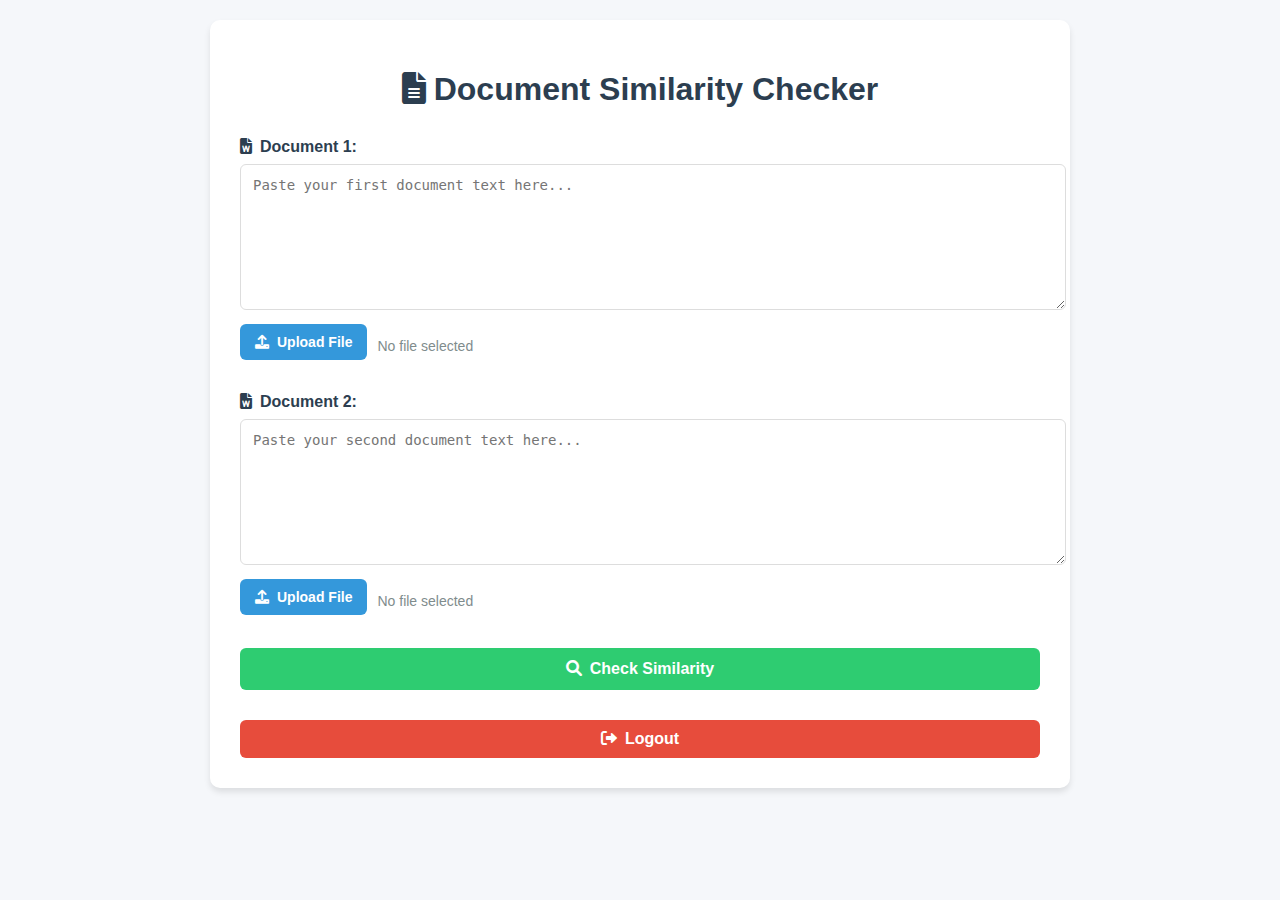
<file: plag/templates/check.html>
<!DOCTYPE html>
<html lang="en">
<head>
    <meta charset="UTF-8">
    <meta name="viewport" content="width=device-width, initial-scale=1.0">
    <title>Document Similarity Checker</title>
    <link rel="stylesheet" href="https://cdnjs.cloudflare.com/ajax/libs/font-awesome/6.0.0/css/all.min.css">
    <style>
        body {
            font-family: 'Segoe UI', Tahoma, Geneva, Verdana, sans-serif;
            background-color: #f5f7fa;
            margin: 0;
            padding: 20px;
            color: #333;
        }
        .container {
            max-width: 800px;
            margin: 0 auto;
            background: white;
            padding: 30px;
            border-radius: 10px;
            box-shadow: 0 4px 6px rgba(0, 0, 0, 0.1);
        }
        h1 {
            text-align: center;
            color: #2c3e50;
            margin-bottom: 30px;
        }
        .input-section {
            margin-bottom: 25px;
        }
        label {
            display: block;
            margin-bottom: 8px;
            font-weight: 600;
            color: #2c3e50;
        }
        textarea {
            width: 100%;
            padding: 12px;
            border: 1px solid #ddd;
            border-radius: 6px;
            min-height: 120px;
            resize: vertical;
            font-size: 14px;
            transition: border 0.3s;
        }
        textarea:focus {
            border-color: #3498db;
            outline: none;
        }
        .file-upload-container {
            margin-top: 10px;
            display: flex;
            align-items: center;
            flex-wrap: wrap;
        }
        .file-upload-label {
            display: inline-block;
            padding: 10px 15px;
            background: #3498db;
            color: white;
            border-radius: 6px;
            cursor: pointer;
            font-size: 14px;
            transition: background 0.3s;
        }
        .file-upload-label:hover {
            background: #2980b9;
        }
        input[type="file"] {
            display: none;
        }
        .file-name {
            margin-left: 10px;
            font-size: 14px;
            color: #7f8c8d;
        }
        button[type="submit"] {
            display: block;
            width: 100%;
            padding: 12px;
            background: #2ecc71;
            color: white;
            border: none;
            border-radius: 6px;
            font-size: 16px;
            font-weight: 600;
            cursor: pointer;
            margin-top: 20px;
            transition: background 0.3s;
        }
        button[type="submit"]:hover {
            background: #27ae60;
        }
        #result {
            margin-top: 30px;
            padding: 20px;
            background: #f8f9fa;
            border-radius: 8px;
            display: none;
        }
        .result-header {
            font-size: 20px;
            font-weight: 600;
            margin-bottom: 15px;
            color: #2c3e50;
        }
        .similarity-score {
            font-size: 28px;
            font-weight: 700;
            margin: 15px 0;
            display: flex;
            align-items: center;
            justify-content: center;
        }
        .progress-container {
            width: 100%;
            height: 20px;
            background: #ecf0f1;
            border-radius: 10px;
            margin: 20px 0;
            overflow: hidden;
        }
        .progress-bar {
            height: 100%;
            border-radius: 10px;
            background: linear-gradient(90deg, #2ecc71, #3498db);
            width: 0%;
            transition: width 0.5s ease-in-out;
        }
        .verdict {
            font-size: 22px;
            font-weight: 700;
            text-align: center;
            margin: 20px 0;
            padding: 10px;
            border-radius: 6px;
        }
        .plagiarized {
            background-color: #ffebee;
            color: #e74c3c;
        }
        .not-plagiarized {
            background-color: #e8f5e9;
            color: #27ae60;
        }
        .details {
            margin-top: 20px;
        }
        .detail-row {
            display: flex;
            justify-content: space-between;
            margin-bottom: 8px;
            padding-bottom: 8px;
            border-bottom: 1px solid #eee;
        }
        .detail-label {
            font-weight: 600;
            color: #7f8c8d;
        }
        .detail-value {
            font-weight: 500;
        }
        .logout-btn {
            display: block;
            text-align: center;
            margin-top: 30px;
            padding: 10px;
            background: #e74c3c;
            color: white;
            text-decoration: none;
            border-radius: 6px;
            font-weight: 600;
            transition: background 0.3s;
        }
        .logout-btn:hover {
            background: #c0392b;
        }
        .icon {
            margin-right: 8px;
        }
        .remove-btn {
            color: #e74c3c;
            cursor: pointer;
            margin-left: 10px;
            display: none;
        }
    </style>
</head>
<body>
    <div class="container">
        <h1><i class="fas fa-file-alt icon"></i>Document Similarity Checker</h1>
        
        <form id="similarityForm" enctype="multipart/form-data">
            <div class="input-section">
                <label for="doc1"><i class="fas fa-file-word icon"></i>Document 1:</label>
                <textarea id="doc1" name="doc1" placeholder="Paste your first document text here..."></textarea>
                <div class="file-upload-container">
                    <label class="file-upload-label">
                        <i class="fas fa-upload icon"></i>Upload File
                        <input type="file" id="file1" name="file1" accept=".txt,.pdf,.doc,.docx">
                    </label>
                    <span id="file1-name" class="file-name">No file selected</span>
                    <span id="file1-remove" class="remove-btn">Remove</span>
                </div>
            </div>
            
            <div class="input-section">
                <label for="doc2"><i class="fas fa-file-word icon"></i>Document 2:</label>
                <textarea id="doc2" name="doc2" placeholder="Paste your second document text here..."></textarea>
                <div class="file-upload-container">
                    <label class="file-upload-label">
                        <i class="fas fa-upload icon"></i>Upload File
                        <input type="file" id="file2" name="file2" accept=".txt,.pdf,.doc,.docx">
                    </label>
                    <span id="file2-name" class="file-name">No file selected</span>
                    <span id="file2-remove" class="remove-btn">Remove</span>
                </div>
            </div>
            
            <button type="submit"><i class="fas fa-search icon"></i>Check Similarity</button>
        </form>
        
        <div id="result">
            <div class="result-header"><i class="fas fa-chart-bar icon"></i>Results</div>
            <div class="similarity-score">
                Similarity: <span id="score">0</span>%
            </div>
            <div class="progress-container">
                <div class="progress-bar" id="progressBar"></div>
            </div>
            <div id="verdict" class="verdict"></div>
            <div class="details">
                <div class="detail-row">
                    <span class="detail-label"><i class="fas fa-ruler icon"></i>Document 1 length:</span>
                    <span class="detail-value" id="doc1-length">0 characters</span>
                </div>
                <div class="detail-row">
                    <span class="detail-label"><i class="fas fa-ruler icon"></i>Document 2 length:</span>
                    <span class="detail-value" id="doc2-length">0 characters</span>
                </div>
                <div class="detail-row">
                    <span class="detail-label"><i class="fas fa-words icon"></i>Common words:</span>
                    <span class="detail-value" id="common-words">None</span>
                </div>
            </div>
        </div>

        <a href="/login" class="logout-btn"><i class="fas fa-sign-out-alt icon"></i>Logout</a>
    </div>

    <script>
        // File change listeners
        document.getElementById('file1').addEventListener('change', function(e) {
            const file = e.target.files[0];
            document.getElementById('file1-name').textContent = file ? file.name : 'No file selected';
            document.getElementById('file1-remove').style.display = file ? 'inline' : 'none';
        });

        document.getElementById('file2').addEventListener('change', function(e) {
            const file = e.target.files[0];
            document.getElementById('file2-name').textContent = file ? file.name : 'No file selected';
            document.getElementById('file2-remove').style.display = file ? 'inline' : 'none';
        });

        // Remove file handlers
        document.getElementById('file1-remove').addEventListener('click', function() {
            const input = document.getElementById('file1');
            input.value = '';
            document.getElementById('file1-name').textContent = 'No file selected';
            this.style.display = 'none';
        });

        document.getElementById('file2-remove').addEventListener('click', function() {
            const input = document.getElementById('file2');
            input.value = '';
            document.getElementById('file2-name').textContent = 'No file selected';
            this.style.display = 'none';
        });

        // Form submission
        document.getElementById('similarityForm').addEventListener('submit', function(e) {
            e.preventDefault();
            const formData = new FormData(this);
            const submitBtn = document.querySelector('button[type="submit"]');
            const originalBtnText = submitBtn.innerHTML;
            submitBtn.innerHTML = '<i class="fas fa-spinner fa-spin icon"></i>Processing...';
            submitBtn.disabled = true;

            fetch('/check-similarity', {
                method: 'POST',
                body: formData
            })
            .then(response => response.json())
            .then(data => {
                if (data.error) {
                    alert('Error: ' + data.error);
                    return;
                }

                const similarityPercent = Math.round(data.similarity_score * 100);
                document.getElementById('score').textContent = similarityPercent;
                document.getElementById('progressBar').style.width = similarityPercent + '%';
                document.getElementById('doc1-length').textContent = data.doc1_length + ' characters';
                document.getElementById('doc2-length').textContent = data.doc2_length + ' characters';
                document.getElementById('common-words').textContent = 
                    data.common_words && data.common_words.length ? 
                    data.common_words.slice(0, 5).join(', ') + (data.common_words.length > 5 ? '...' : '') : 
                    'None';

                const verdictDiv = document.getElementById('verdict');
                if (similarityPercent >= 75) {
                    verdictDiv.className = 'verdict plagiarized';
                    verdictDiv.innerHTML = '<i class="fas fa-exclamation-triangle icon"></i>Plagiarized Content Detected!';
                } else if (similarityPercent >= 50) {
                    verdictDiv.className = 'verdict plagiarized';
                    verdictDiv.innerHTML = '<i class="fas fa-exclamation-circle icon"></i>Partial Plagiarism Suspected';
                } else if (similarityPercent >= 25) {
                    verdictDiv.className = 'verdict not-plagiarized';
                    verdictDiv.innerHTML = '<i class="fas fa-check-circle icon"></i>Some Similarity Found';
                } else {
                    verdictDiv.className = 'verdict not-plagiarized';
                    verdictDiv.innerHTML = '<i class="fas fa-check-circle icon"></i>No Plagiarism Detected';
                }

                document.getElementById('result').style.display = 'block';
            })
            .catch(error => {
                console.error('Error:', error);
                alert('An error occurred while processing your request.');
            })
            .finally(() => {
                submitBtn.innerHTML = originalBtnText;
                submitBtn.disabled = false;
            });
        });
    </script>
</body>
</html>
</file>
